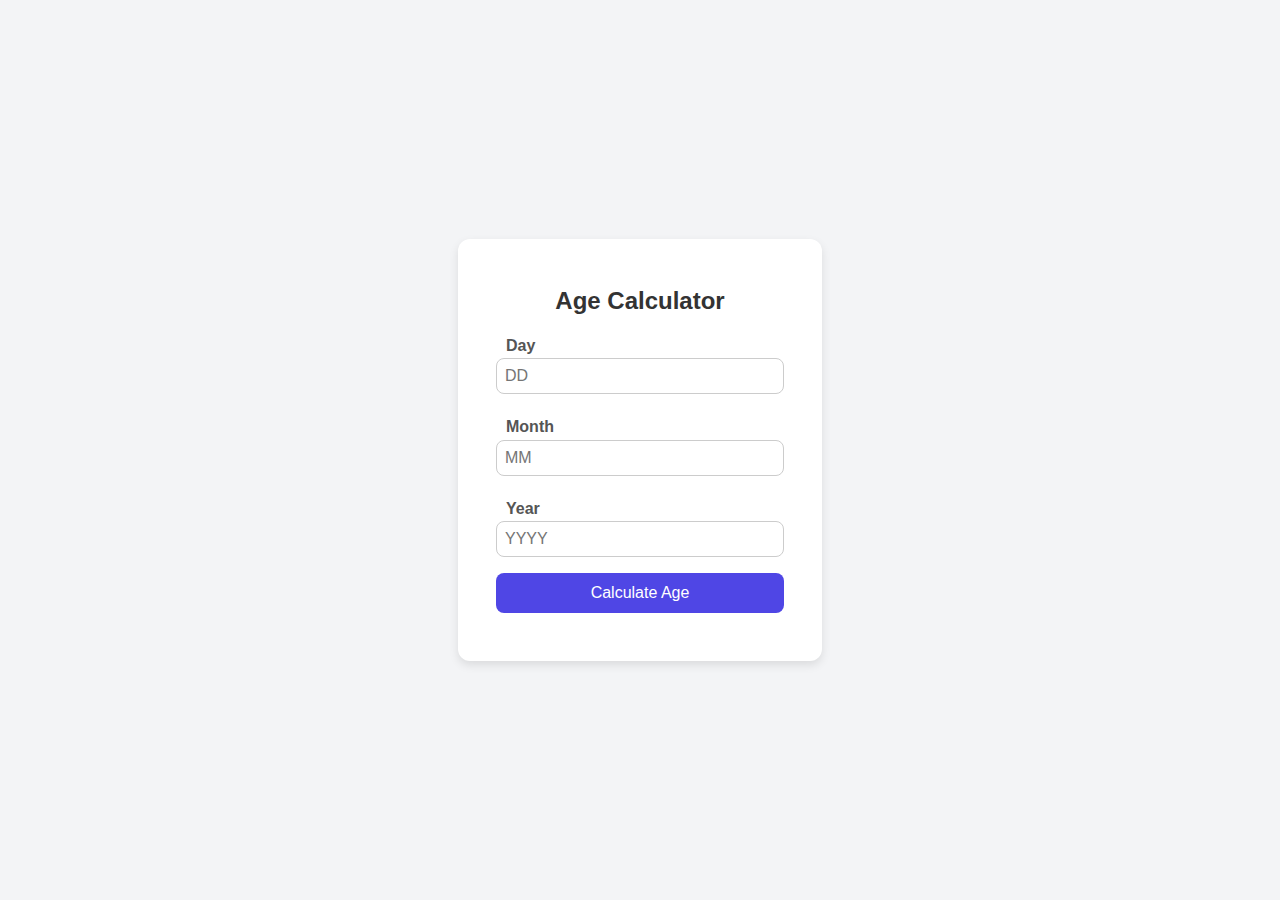
<file: Task_1_CodeAlpha_Age_Calculator/index.html>
<!DOCTYPE html>
<html lang="en">
<head>
    <meta charset="UTF-8">
    <meta name="viewport" content="width=device-width, initial-scale=1.0">
    <title>Age Calculater</title>
    <link rel="stylesheet" href="styles.css">
    <script src="script.js" defer></script>
</head>
<body>

    <div class="container">
    <h1>Age Calculator</h1>

    
    <!-- Day input -->
    <label for="day">Day</label>
    <input type="number" id="day" placeholder="DD" min="1" max="31">

    <!-- Month input -->
    <label for="month">Month</label>
    <input type="number" id="month" placeholder="MM" min="1" max="12">

    
    <!-- Year input -->
    <label for="year">Year</label>
    <input type="number" id="year" placeholder="YYYY" min="1900">

    
    <!-- Button to trigger JavaScript function -->
    <button onclick="calculateAge()">Calculate Age</button>

    <!-- Error message will show here if input is wrong -->
    <p class="error" id="error"></p>

    <!-- Result (age) will display here -->
    <div class="result" id="result"></div>
  </div>
    
</body>
</html>
</file>
<file: Task_1_CodeAlpha_Age_Calculator/styles.css>
/* General page style */
body {
  font-family: Arial, sans-serif;
  background: #f3f4f6;
  display: flex;
  justify-content: center;
  align-items: center;
  height: 100vh;  /* Full height */
  margin: 0;
}

/* Container box */
.container {
  background: #fff;
  padding: 2rem;
  border-radius: 12px;
  box-shadow: 0 4px 10px rgba(0, 0, 0, 0.1);
  text-align: center;
  width: 300px;
}

/* Heading style */
h1 {
  font-size: 1.5rem;
  margin-bottom: 1.4rem;
  color: #333;
}

/* Labels above inputs */
label {
  display: block;
  margin: 0.5rem 1rem 0.2rem;
  text-align: left;
  font-weight: bold;
  color: #555;
}

/* Input fields */
input {
  width: 90%;
  padding: 0.5rem;
  margin-bottom: 1rem;
  border: 1px solid #ccc;
  border-radius: 8px;
  font-size: 1rem;
}

/* Button style */
button {
  width: 96%;
  padding: 0.7rem;
  background: #4f46e5;  /* Indigo */
  color: #fff;
  border: none;
  border-radius: 8px;
  font-size: 1rem;
  cursor: pointer;
  transition: background 0.3s;
}

/* Button hover effect */
button:hover {
  background: #4338ca; /* Darker indigo */
}

/* Result text */
.result {
  margin-top: 1rem;
  font-size: 1.1rem;
  color: #222;
}

/* Error message */
.error {
  color: red;
  font-size: 0.9rem;
}
</file>
